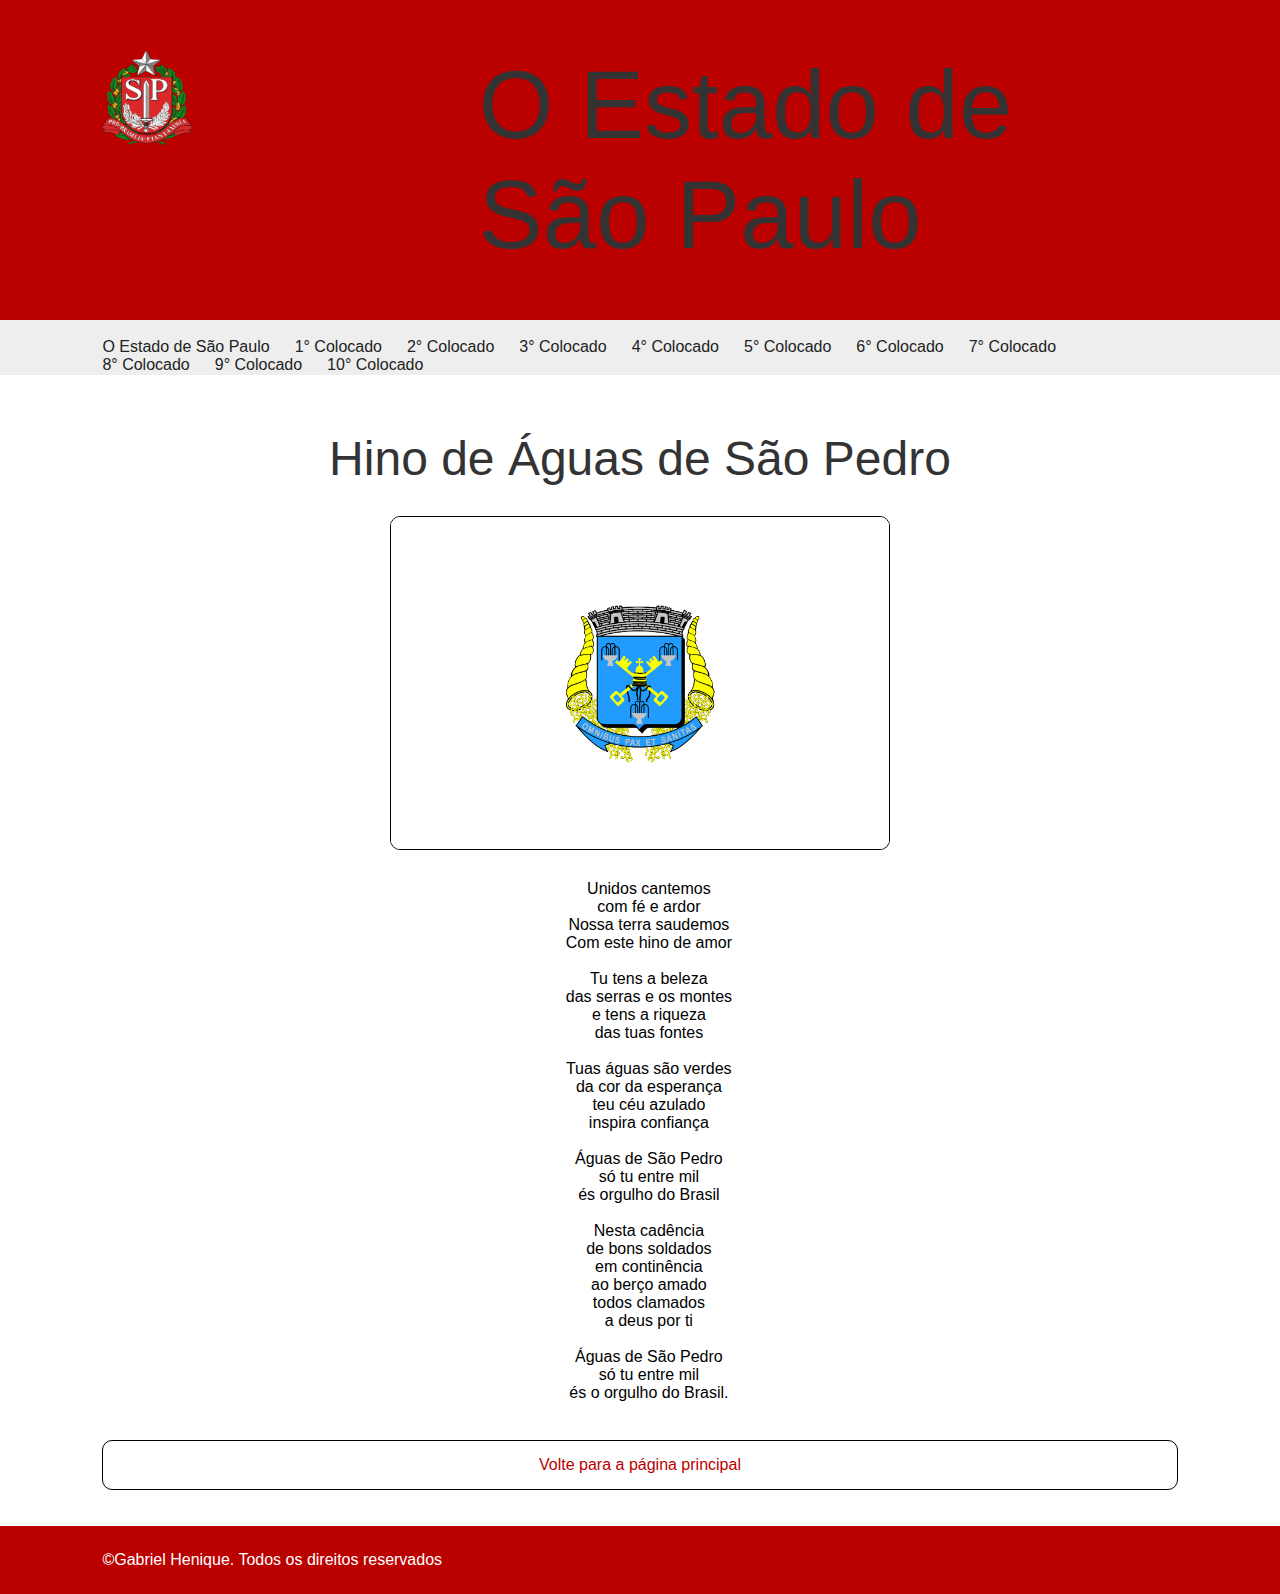
<file: Hino_Aguas_de_Sao_Pedro.html>
<!DOCTYPE html>
<html lang="pt-br">

<head>
    <meta charset="UTF-8">
    <meta http-equiv="X-UA-Compatible" content="IE=edge">
    <meta name="description" content="Página oficial do PROA">
    <meta name="author" content="Gabriel Henrique">
    <meta name="keywords" content="Hino, Cidade,Águas de São Pedro">
    <meta name="viewport" content="width=device-width, initial-scale=1.0">
    <link rel="stylesheet" href="estilo/Style.css">
    <link rel="shortcut icon" href="imagens/brasao-estado-de-sao-paulo.png" type="image/x-icon">
    <title>Hino de Águas de São Pedro</title>
</head>

<body>
    <Header class="cabecalho">
        <h1 class="logo"><a href="index.html" title="O Estado de São Paulo"><img
                    src="imagens/brasao-estado-de-sao-paulo.png" alt=""></a></h1>
        <h2>O Estado de São Paulo</h2>

    </Header>
    <nav class="menu">
        <ul>
            <li><a href="index.html">O Estado de São Paulo</a></li>
            <li><a href="Hino_Sao_Caetano.html">1° Colocado</a></li>
            <li><a href="Hino_Aguas_de_Sao_Pedro.html">2° Colocado</a></li>
            <li><a href="Hino_de_Santos.html">3° Colocado</a></li>
            <li><a href="Hino_Jundiai.html">4° Colocado</a></li>
            <li><a href="Hino_Valinhos.html">5° Colocado</a></li>
            <li><a href="Hino_Vinhedo.html">6° Colocado</a></li>
            <li><a href="Hino_Santo_Andre.html">7° Colocado</a></li>
            <li><a href="Hino_Araraquara.html">8° Colocado</a></li>
            <li><a href="Hino_Santana.html">9° Colocado</a></li>
            <li><a href="hino_Ilha_Solteira.html">10° Colocado</a></li>
        </ul>
    </nav>
    <main class="principal">
        <h2>Hino de Águas de São Pedro</h2>
        <img src="imagens/aguas_de_São_Pedro.png" alt="Bandeira de Águas de São Pedro">
        <pre>
    Unidos cantemos
    com fé e ardor
    Nossa terra saudemos
    Com este hino de amor

    Tu tens a beleza
    das serras e os montes
    e tens a riqueza
    das tuas fontes

    Tuas águas são verdes
    da cor da esperança
    teu céu azulado
    inspira confiança

    Águas de São Pedro
    só tu entre mil
    és orgulho do Brasil

    Nesta cadência
    de bons soldados
    em continência
    ao berço amado
    todos clamados
    a deus por ti

    Águas de São Pedro
    só tu entre mil
    és o orgulho do Brasil.
    </pre>
        <a class="links" href="index.html">Volte para a página principal</a>
    </main>
    <footer class="rodape">
        <p>&copy;Gabriel Henique. Todos os direitos reservados</p>
    </footer>
</body>

</html>
</file>
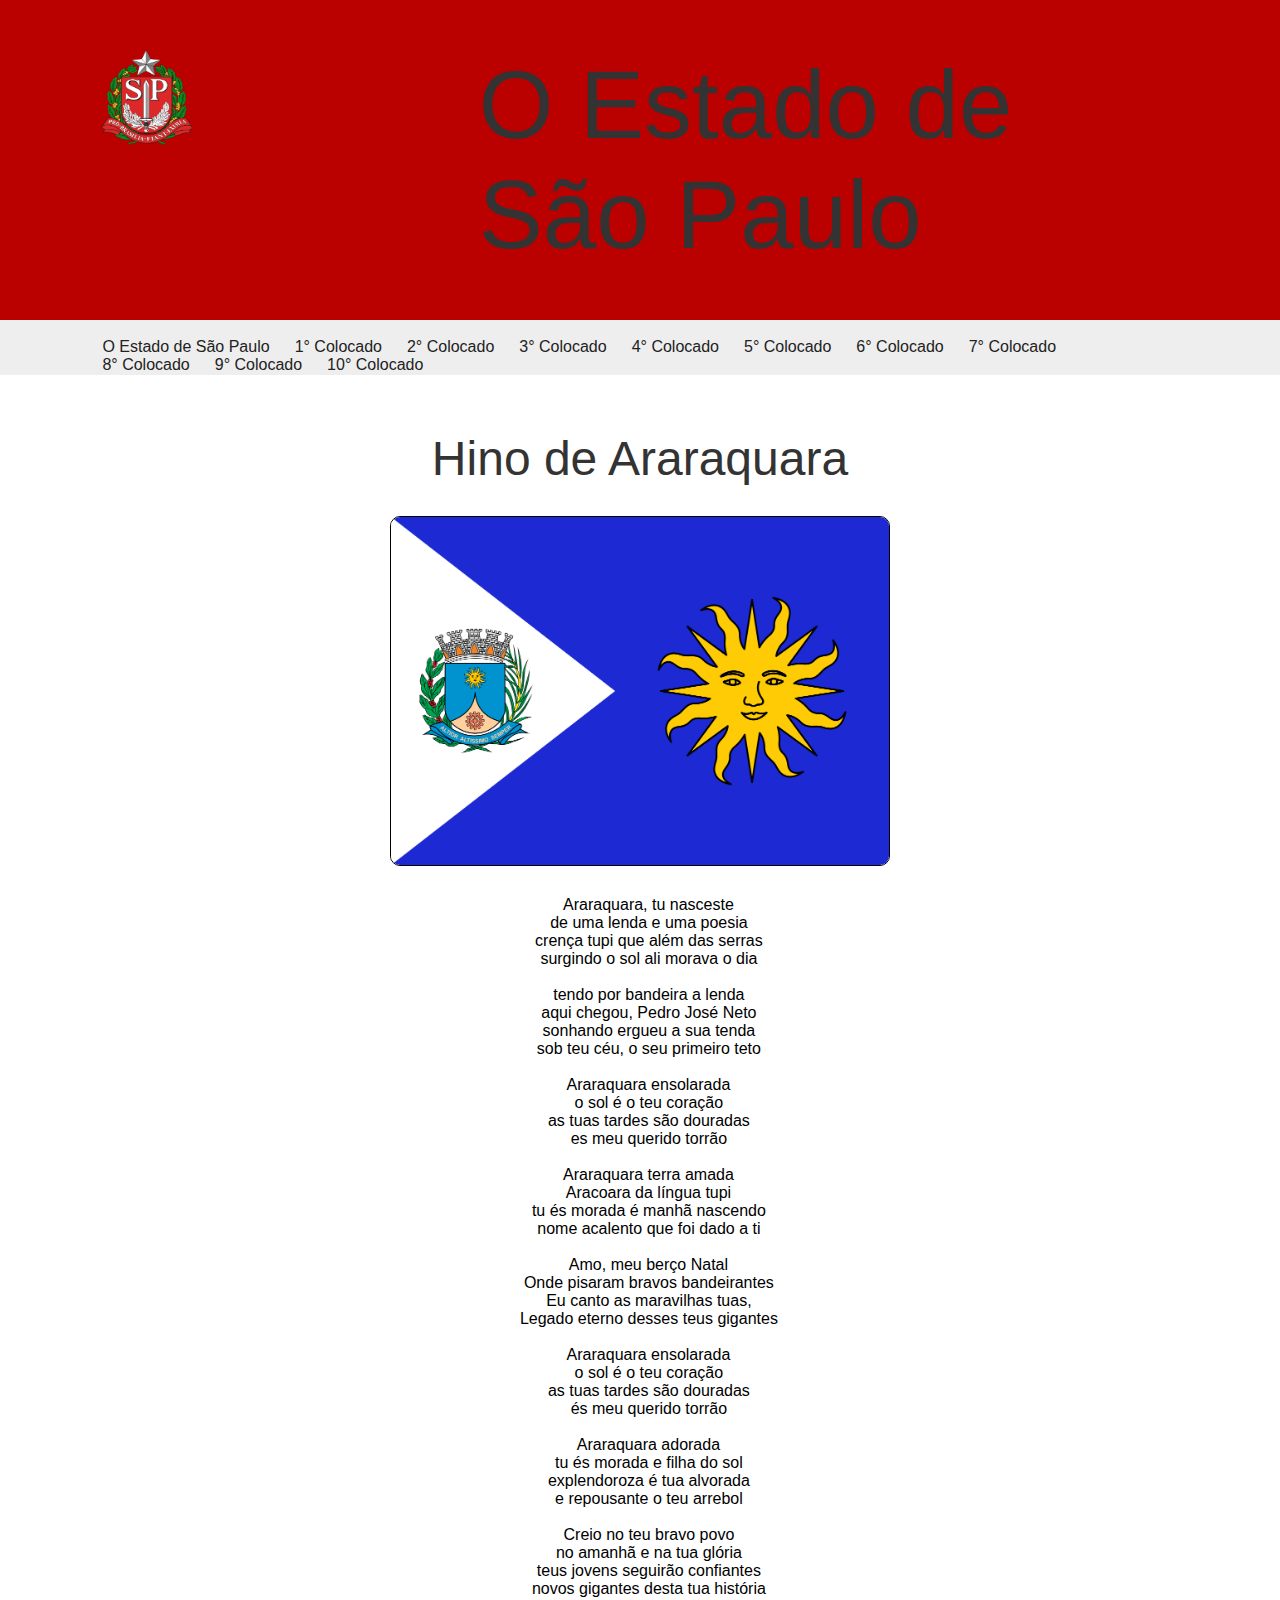
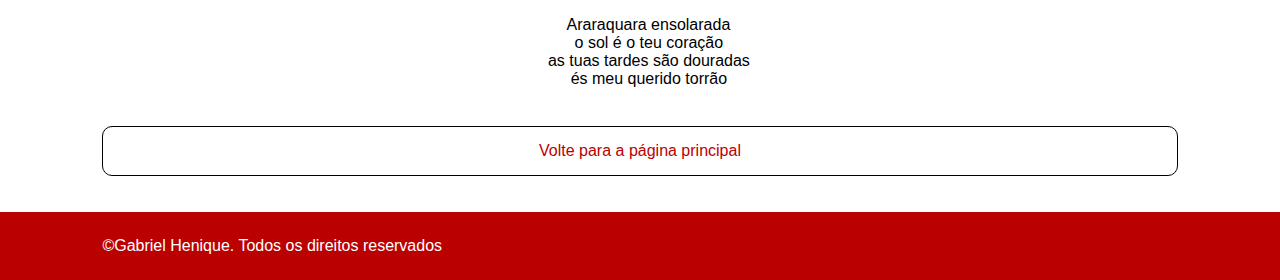
<file: Hino_Araraquara.html>
<!DOCTYPE html>
<html lang="pt-br">

<head>
    <meta charset="UTF-8">
    <meta http-equiv="X-UA-Compatible" content="IE=edge">
    <meta name="description" content="Página oficial do PROA">
    <meta name="author" content="Gabriel Henrique">
    <meta name="keywords" content="Hino, Cidade, Araraquara">
    <meta name="viewport" content="width=device-width, initial-scale=1.0">
    <link rel="stylesheet" href="estilo/Style.css">
    <link rel="shortcut icon" href="imagens/brasao-estado-de-sao-paulo.png" type="image/x-icon">
    <title>Hino de Araraquara</title>
</head>

<body>
    <Header class="cabecalho">
        <h1 class="logo"><a href="index.html" title="O Estado de São Paulo"><img src="imagens/brasao-estado-de-sao-paulo.png" alt=""></a></h1>
        <h2>O Estado de São Paulo</h2>

    </Header>
    <nav class="menu">
        <ul>
            <li><a href="index.html">O Estado de São Paulo</a></li>
            <li><a href="Hino_Sao_Caetano.html">1° Colocado</a></li>
            <li><a href="Hino_Aguas_de_Sao_Pedro.html">2° Colocado</a></li>
            <li><a href="Hino_de_Santos.html">3° Colocado</a></li>
            <li><a href="Hino_Jundiai.html">4° Colocado</a></li>
            <li><a href="Hino_Valinhos.html">5° Colocado</a></li>
            <li><a href="Hino_Vinhedo.html">6° Colocado</a></li>
            <li><a href="Hino_Santo_Andre.html">7° Colocado</a></li>
            <li><a href="Hino_Araraquara.html">8° Colocado</a></li>
            <li><a href="Hino_Santana.html">9° Colocado</a></li>
            <li><a href="hino_Ilha_Solteira.html">10° Colocado</a></li>
        </ul>
    </nav>

    <main class="principal">
    <h2>Hino de Araraquara</h2>
    <img src="imagens/Araraquara.jpg"alt="Bandeira de Araraquara">
    <pre>
    Araraquara, tu nasceste
    de uma lenda e uma poesia
    crença tupi que além das serras
    surgindo o sol ali morava o dia
        
    tendo por bandeira a lenda
    aqui chegou, Pedro José Neto
    sonhando ergueu a sua tenda
    sob teu céu, o seu primeiro teto
        
    Araraquara ensolarada
    o sol é o teu coração
    as tuas tardes são douradas
    es meu querido torrão
        
    Araraquara terra amada
    Aracoara da língua tupi
    tu és morada é manhã nascendo
    nome acalento que foi dado a ti
        
    Amo, meu berço Natal
    Onde pisaram bravos bandeirantes
    Eu canto as maravilhas tuas,
    Legado eterno desses teus gigantes
        
    Araraquara ensolarada
    o sol é o teu coração
    as tuas tardes são douradas
    és meu querido torrão
        
    Araraquara adorada
    tu és morada e filha do sol
    explendoroza é tua alvorada
    e repousante o teu arrebol
        
    Creio no teu bravo povo
    no amanhã e na tua glória
    teus jovens seguirão confiantes
    novos gigantes desta tua história
        
    Araraquara ensolarada
    o sol é o teu coração
    as tuas tardes são douradas
    és meu querido torrão
    </pre>
    <a class="links" href="index.html">Volte para a página principal</a>
</main>
<footer class="rodape">
    <p>&copy;Gabriel Henique. Todos os direitos reservados</p>
</footer>
</body>

</html>
</file>
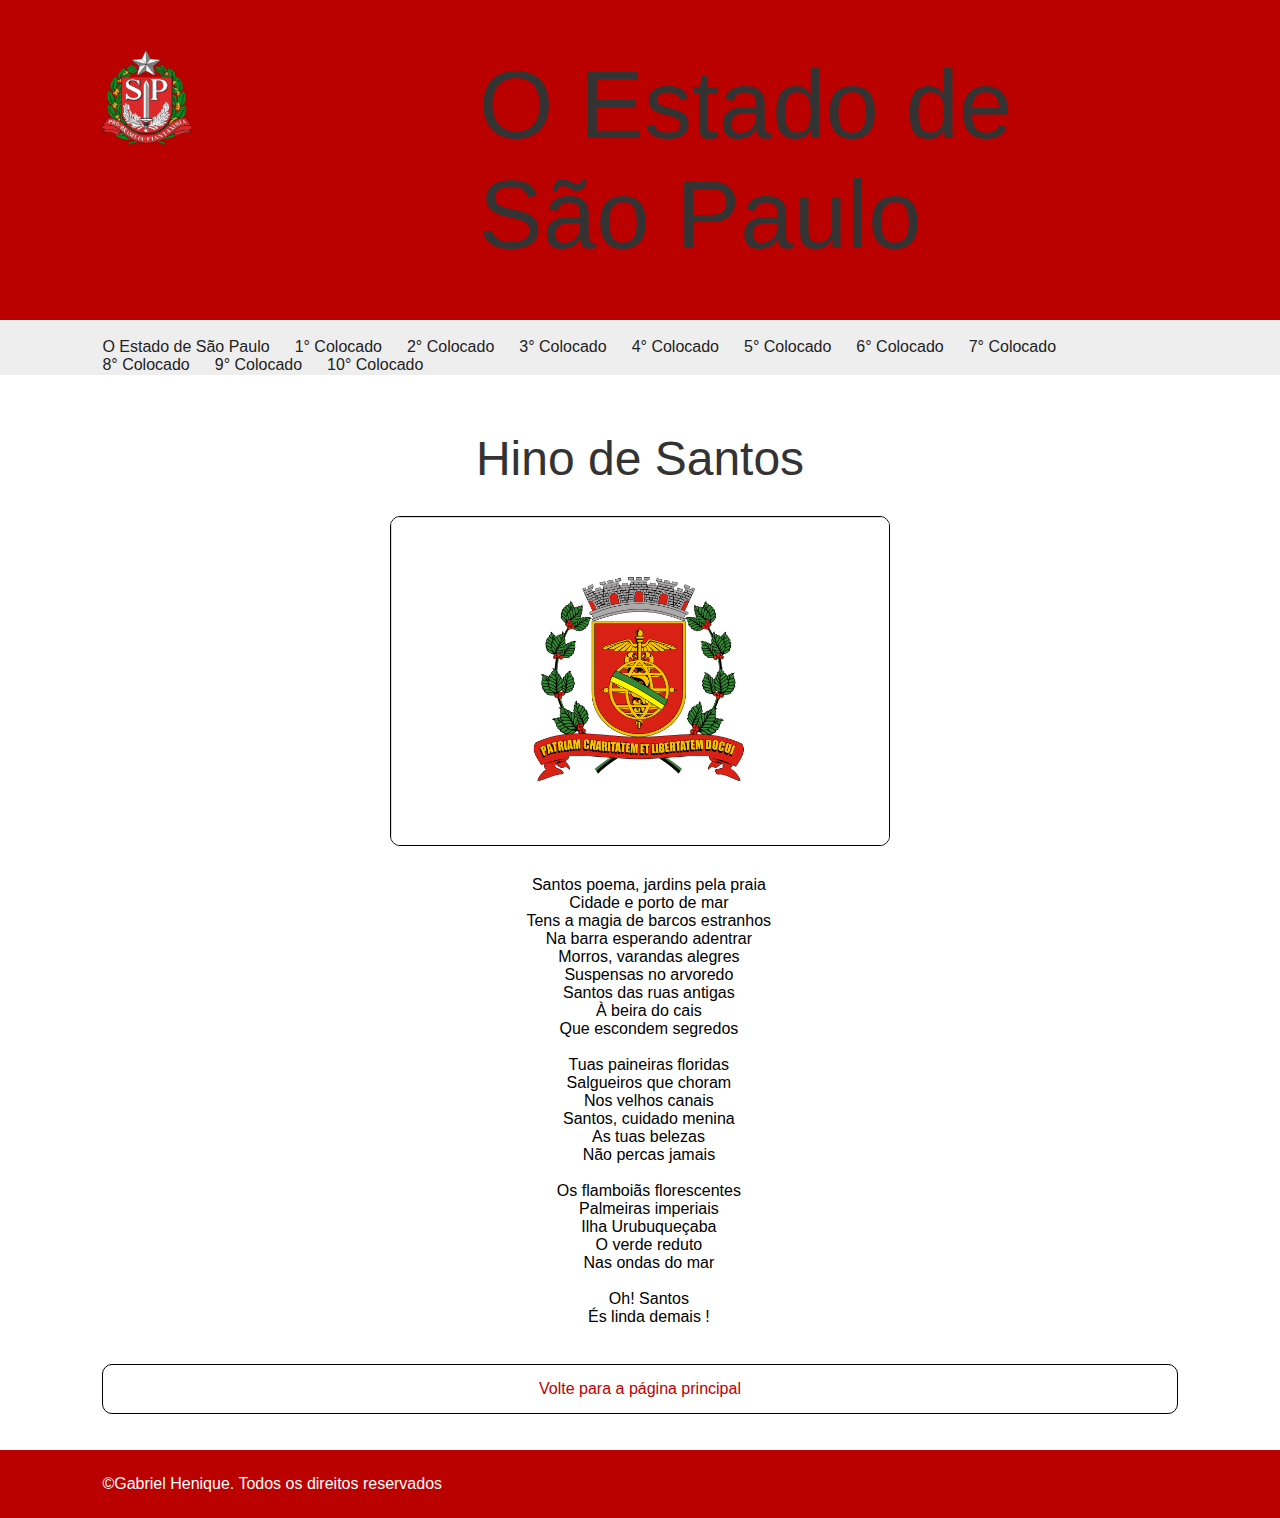
<file: Hino_de_Santos.html>
<!DOCTYPE html>
<html lang="pt-br">
<head>
    <meta charset="UTF-8">
    <meta http-equiv="X-UA-Compatible" content="IE=edge">
    <meta name="description" content="Página oficial do PROA">
    <meta name="author" content="Gabriel Henrique">
    <meta name="keywords" content="Hino, Cidade, Santos">
    <meta name="viewport" content="width=device-width, initial-scale=1.0">
    <link rel="stylesheet" href="estilo/Style.css">
    <link rel="shortcut icon" href="imagens/brasao-estado-de-sao-paulo.png" type="image/x-icon">
    <title>Hino de Santos</title>
</head>
<body>
    <Header class="cabecalho">
        <h1 class="logo"><a href="index.html" title="O Estado de São Paulo"><img src="imagens/brasao-estado-de-sao-paulo.png" alt=""></a></h1>
        <h2>O Estado de São Paulo</h2>

    </Header>
    <nav class="menu">
        <ul>
            <li><a href="index.html">O Estado de São Paulo</a></li>
            <li><a href="Hino_Sao_Caetano.html">1° Colocado</a></li>
            <li><a href="Hino_Aguas_de_Sao_Pedro.html">2° Colocado</a></li>
            <li><a href="Hino_de_Santos.html">3° Colocado</a></li>
            <li><a href="Hino_Jundiai.html">4° Colocado</a></li>
            <li><a href="Hino_Valinhos.html">5° Colocado</a></li>
            <li><a href="Hino_Vinhedo.html">6° Colocado</a></li>
            <li><a href="Hino_Santo_Andre.html">7° Colocado</a></li>
            <li><a href="Hino_Araraquara.html">8° Colocado</a></li>
            <li><a href="Hino_Santana.html">9° Colocado</a></li>
            <li><a href="hino_Ilha_Solteira.html">10° Colocado</a></li>
        </ul>
    </nav>

    <main class="principal">
    <h2>Hino de Santos</h2>
    <hr>
    <img src="imagens/Santos.jpg"alt="Bandeira de Santos">
    <pre>
    Santos poema, jardins pela praia
    Cidade e porto de mar
    Tens a magia de barcos estranhos
    Na barra esperando adentrar
    Morros, varandas alegres
    Suspensas no arvoredo
    Santos das ruas antigas
    À beira do cais
    Que escondem segredos

    Tuas paineiras floridas
    Salgueiros que choram
    Nos velhos canais
    Santos, cuidado menina
    As tuas belezas
    Não percas jamais

    Os flamboiãs florescentes
    Palmeiras imperiais
    Ilha Urubuqueçaba
    O verde reduto
    Nas ondas do mar

    Oh! Santos
    És linda demais !
    </pre>
    <a class="links" href="index.html">Volte para a página principal</a>
    </main>
    <footer class="rodape">
        <p>&copy;Gabriel Henique. Todos os direitos reservados</p>
    </footer>
</body>

</html>
</file>
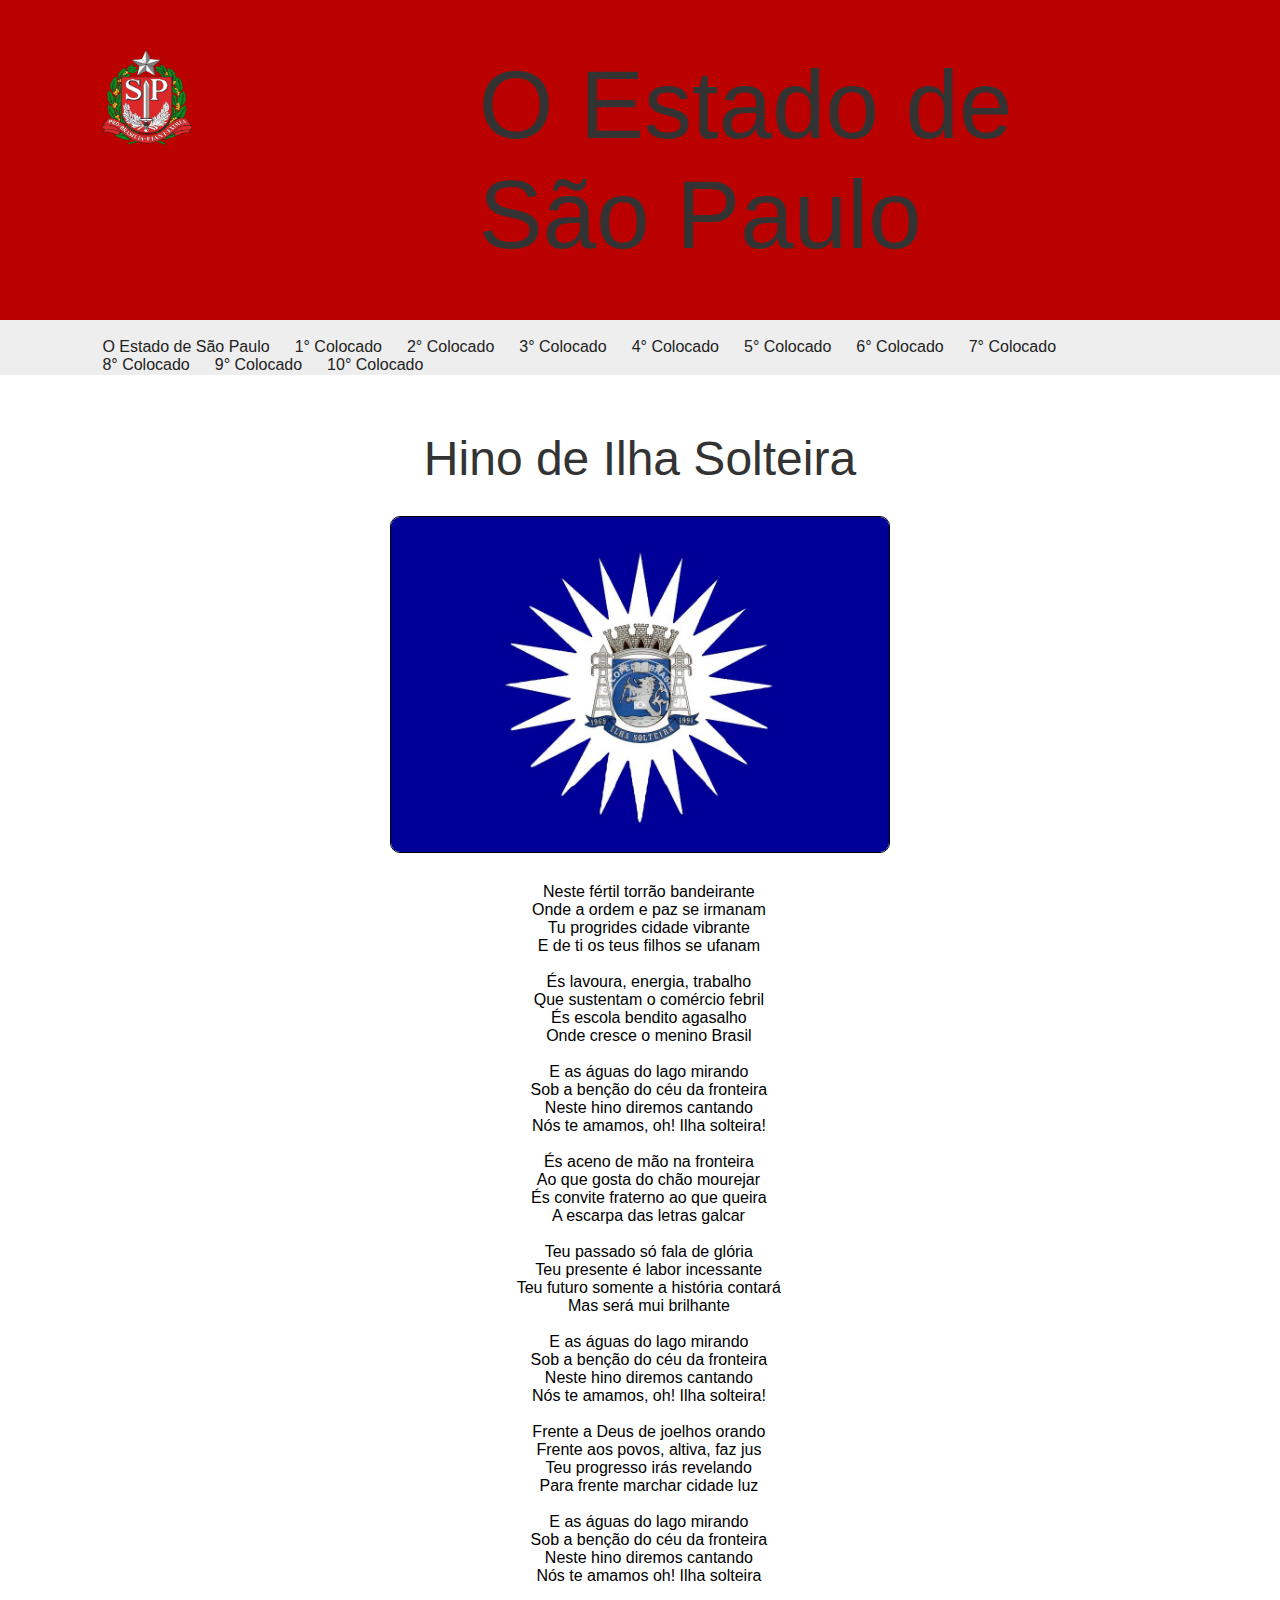
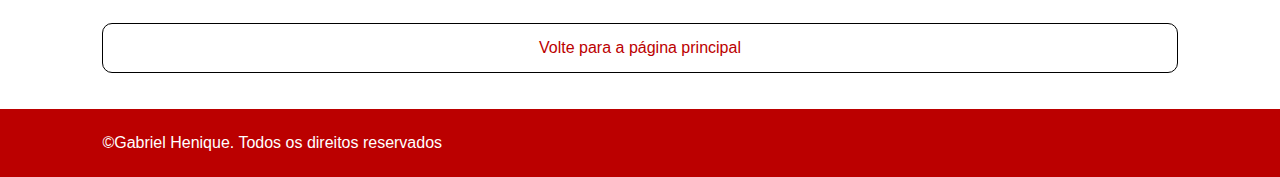
<file: hino_Ilha_Solteira.html>
<!DOCTYPE html>
<html lang="pt-br">
<head>
    <meta charset="UTF-8">
    <meta http-equiv="X-UA-Compatible" content="IE=edge">
    <meta name="description" content="Página oficial do PROA">
    <meta name="author" content="Gabriel Henrique">
    <meta name="keywords" content="Hino, Cidade, Ilha Solteira">
    <meta name="viewport" content="width=device-width, initial-scale=1.0">
    <link rel="stylesheet" href="estilo/Style.css">
    <link rel="shortcut icon" href="imagens/brasao-estado-de-sao-paulo.png" type="image/x-icon">
    <title>Hino de Ilha Solteira</title>
</head>
<body>
    <Header class="cabecalho">
        <h1 class="logo"><a href="index.html" title="O Estado de São Paulo"><img src="imagens/brasao-estado-de-sao-paulo.png" alt=""></a></h1>
        <h2>O Estado de São Paulo</h2>

    </Header>
    <nav class="menu">
        <ul>
            <li><a href="index.html">O Estado de São Paulo</a></li>
            <li><a href="Hino_Sao_Caetano.html">1° Colocado</a></li>
            <li><a href="Hino_Aguas_de_Sao_Pedro.html">2° Colocado</a></li>
            <li><a href="Hino_de_Santos.html">3° Colocado</a></li>
            <li><a href="Hino_Jundiai.html">4° Colocado</a></li>
            <li><a href="Hino_Valinhos.html">5° Colocado</a></li>
            <li><a href="Hino_Vinhedo.html">6° Colocado</a></li>
            <li><a href="Hino_Santo_Andre.html">7° Colocado</a></li>
            <li><a href="Hino_Araraquara.html">8° Colocado</a></li>
            <li><a href="Hino_Santana.html">9° Colocado</a></li>
            <li><a href="hino_Ilha_Solteira.html">10° Colocado</a></li>
        </ul>
    </nav>

    <main class="principal">
    <h2>Hino de Ilha Solteira</h2>
    <img src="imagens/ilha-solteira.jpg"alt="Bandeira de Ilha Solteira">
    <pre>
    Neste fértil torrão bandeirante
    Onde a ordem e paz se irmanam
    Tu progrides cidade vibrante
    E de ti os teus filhos se ufanam

    És lavoura, energia, trabalho
    Que sustentam o comércio febril
    És escola bendito agasalho
    Onde cresce o menino Brasil

    E as águas do lago mirando
    Sob a benção do céu da fronteira
    Neste hino diremos cantando
    Nós te amamos, oh! Ilha solteira!

    És aceno de mão na fronteira
    Ao que gosta do chão mourejar
    És convite fraterno ao que queira
    A escarpa das letras galcar

    Teu passado só fala de glória
    Teu presente é labor incessante
    Teu futuro somente a história contará
    Mas será mui brilhante

    E as águas do lago mirando
    Sob a benção do céu da fronteira
    Neste hino diremos cantando
    Nós te amamos, oh! Ilha solteira!

    Frente a Deus de joelhos orando
    Frente aos povos, altiva, faz jus
    Teu progresso irás revelando
    Para frente marchar cidade luz

    E as águas do lago mirando
    Sob a benção do céu da fronteira
    Neste hino diremos cantando
    Nós te amamos oh! Ilha solteira
    </pre>
    <a class="links" href="index.html">Volte para a página principal</a>
    </main>
    <footer class="rodape">
        <p>&copy;Gabriel Henique. Todos os direitos reservados</p>
    </footer>
</body>

</html>
</file>
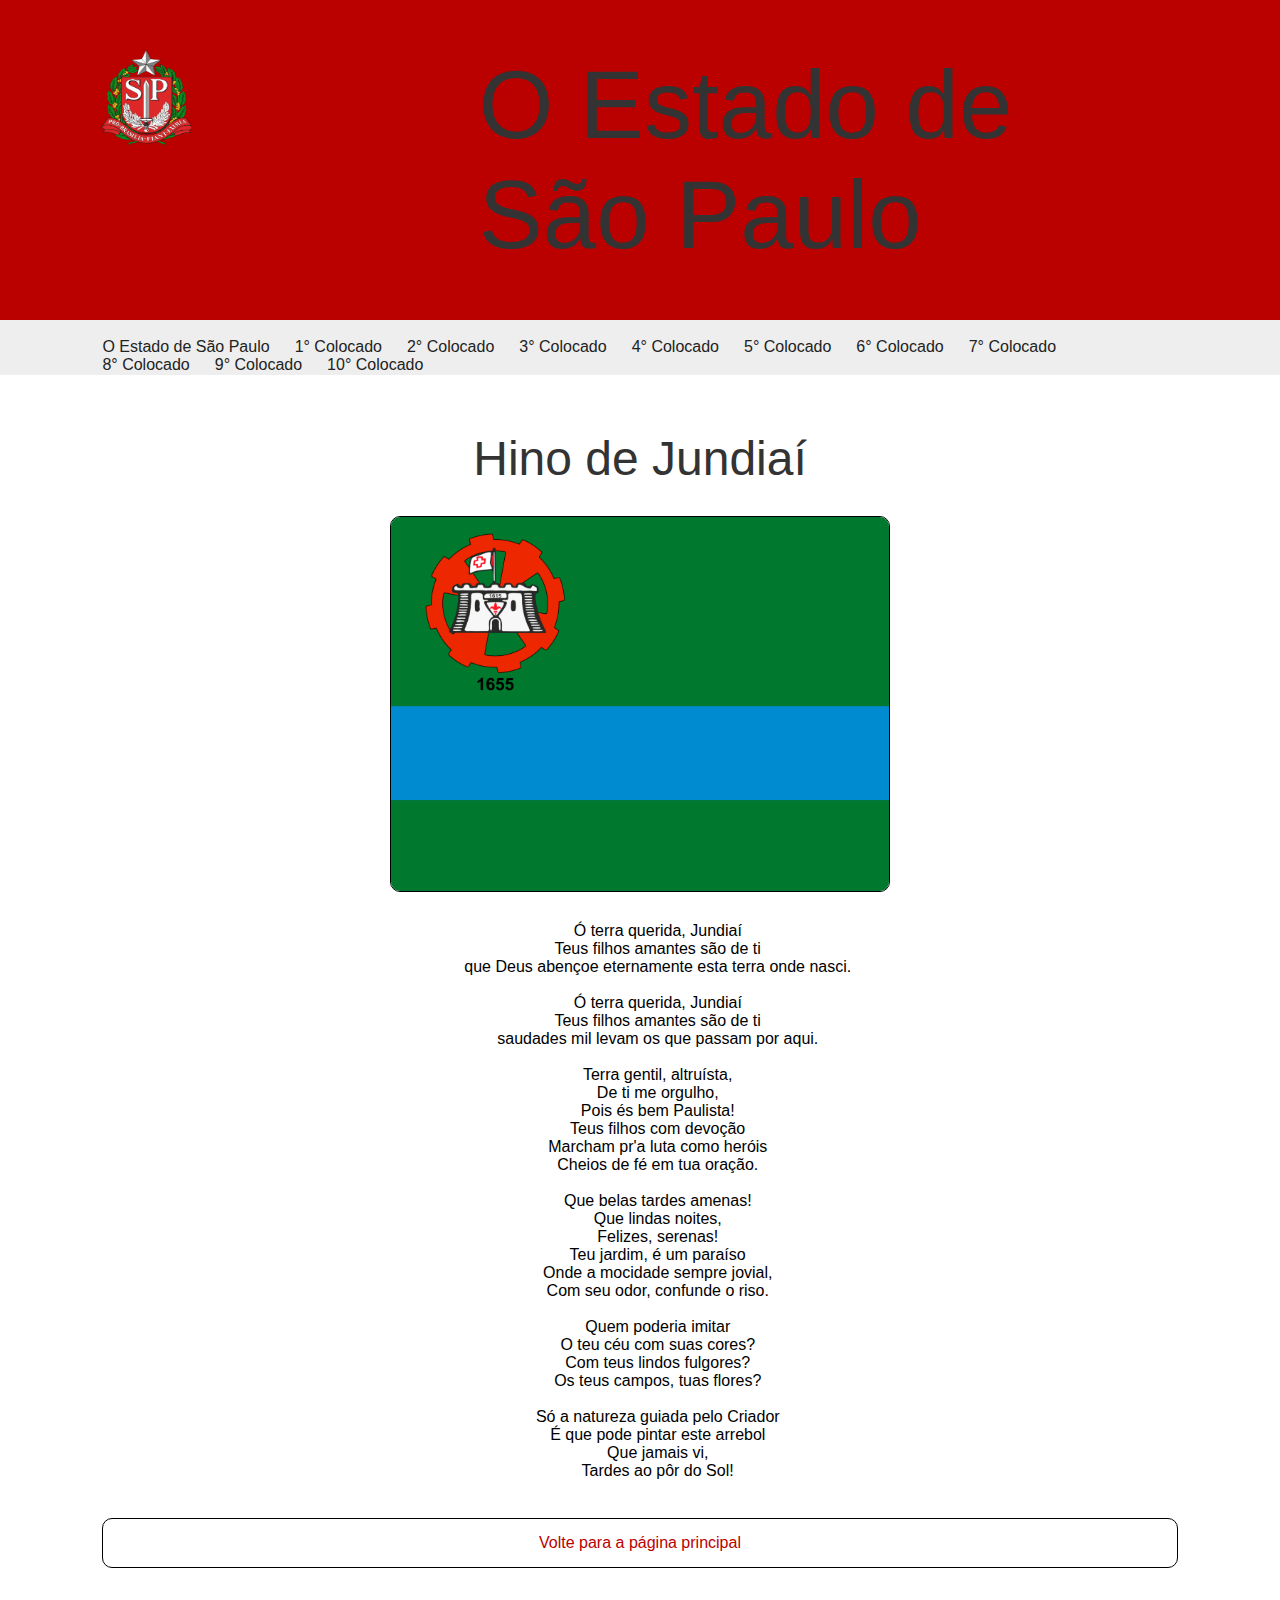
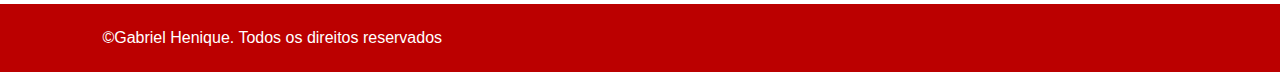
<file: Hino_Jundiai.html>
<!DOCTYPE html>
<html lang="pt-br">
<head>
    <meta charset="UTF-8">
    <meta http-equiv="X-UA-Compatible" content="IE=edge">
    <meta name="description" content="Página oficial do PROA">
    <meta name="author" content="Gabriel Henrique">
    <meta name="keywords" content="Hino, Cidade, Jundiaí">
    <meta name="viewport" content="width=device-width, initial-scale=1.0">
    <link rel="stylesheet" href="estilo/Style.css">
    <link rel="shortcut icon" href="imagens/brasao-estado-de-sao-paulo.png" type="image/x-icon">
    <title>Hino de Jundiaí</title>
</head>
<body>
    <Header class="cabecalho">
        <h1 class="logo"><a href="index.html" title="O Estado de São Paulo"><img src="imagens/brasao-estado-de-sao-paulo.png" alt=""></a></h1>
        <h2>O Estado de São Paulo</h2>

    </Header>
    <nav class="menu">
        <ul>
            <li><a href="index.html">O Estado de São Paulo</a></li>
            <li><a href="Hino_Sao_Caetano.html">1° Colocado</a></li>
            <li><a href="Hino_Aguas_de_Sao_Pedro.html">2° Colocado</a></li>
            <li><a href="Hino_de_Santos.html">3° Colocado</a></li>
            <li><a href="Hino_Jundiai.html">4° Colocado</a></li>
            <li><a href="Hino_Valinhos.html">5° Colocado</a></li>
            <li><a href="Hino_Vinhedo.html">6° Colocado</a></li>
            <li><a href="Hino_Santo_Andre.html">7° Colocado</a></li>
            <li><a href="Hino_Araraquara.html">8° Colocado</a></li>
            <li><a href="Hino_Santana.html">9° Colocado</a></li>
            <li><a href="hino_Ilha_Solteira.html">10° Colocado</a></li>
        </ul>
    </nav>

    <main class="principal">
    <h2>Hino de Jundiaí</h2>
    <hr>
    <img src="imagens/jundiai.png"alt="Bandeira de Jundiaí">
    <pre>
        Ó terra querida, Jundiaí
        Teus filhos amantes são de ti
        que Deus abençoe eternamente esta terra onde nasci.

        Ó terra querida, Jundiaí
        Teus filhos amantes são de ti
        saudades mil levam os que passam por aqui.

        Terra gentil, altruísta,
        De ti me orgulho,
        Pois és bem Paulista!
        Teus filhos com devoção
        Marcham pr'a luta como heróis
        Cheios de fé em tua oração.

        Que belas tardes amenas!
        Que lindas noites,
        Felizes, serenas!
        Teu jardim, é um paraíso
        Onde a mocidade sempre jovial,
        Com seu odor, confunde o riso.

        Quem poderia imitar
        O teu céu com suas cores?
        Com teus lindos fulgores?
        Os teus campos, tuas flores?

        Só a natureza guiada pelo Criador
        É que pode pintar este arrebol
        Que jamais vi,
        Tardes ao pôr do Sol!
    </pre>
    <a class="links" href="index.html">Volte para a página principal</a>
    </main>
    <footer class="rodape">
        <p>&copy;Gabriel Henique. Todos os direitos reservados</p>
    </footer>
</body>

</html>
</file>
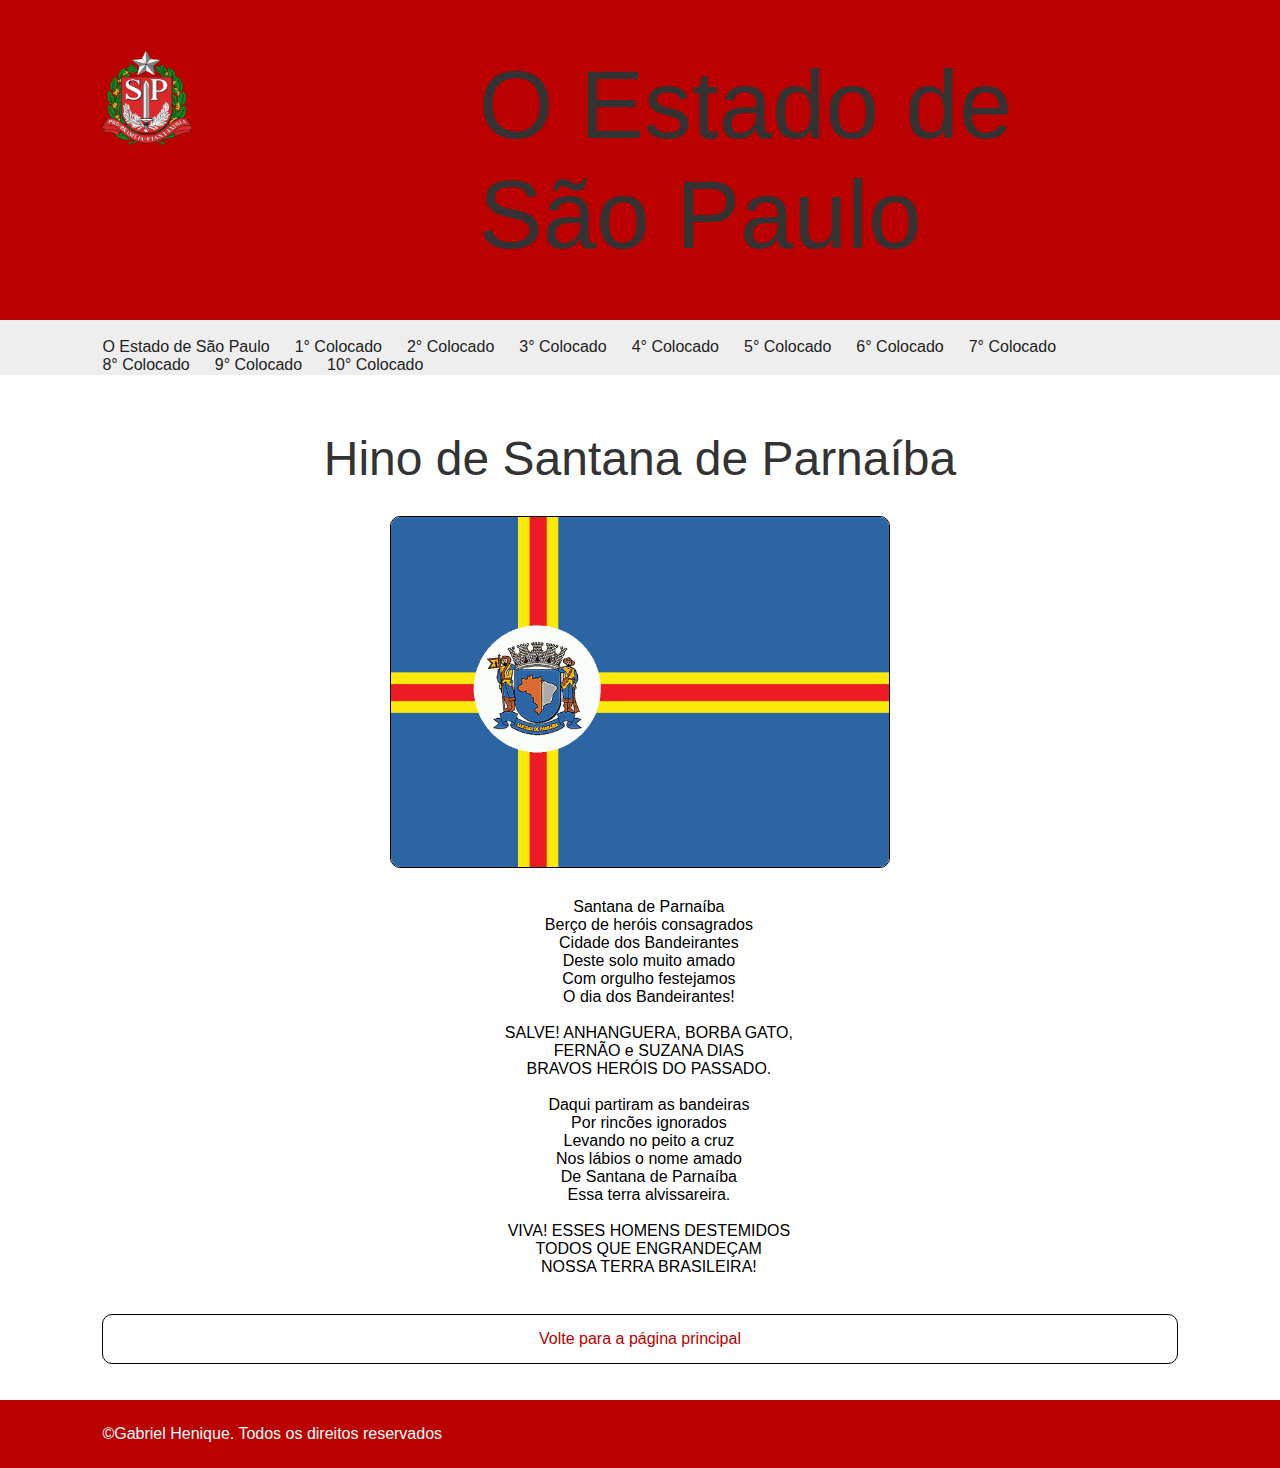
<file: Hino_Santana.html>
<!DOCTYPE html>
<html lang="pt-br">
<head>
    <meta charset="UTF-8">
    <meta http-equiv="X-UA-Compatible" content="IE=edge">
    <meta name="description" content="Página oficial do PROA">
    <meta name="author" content="Gabriel Henrique">
    <meta name="keywords" content="Hino, Cidade, Santana de Parnaíba">
    <meta name="viewport" content="width=device-width, initial-scale=1.0">
    <link rel="stylesheet" href="estilo/Style.css">
    <link rel="shortcut icon" href="imagens/brasao-estado-de-sao-paulo.png" type="image/x-icon">
    <title>Hino de Santana de Parnaíba</title>
</head>
<body>
    <Header class="cabecalho">
        <h1 class="logo"><a href="index.html" title="O Estado de São Paulo"><img src="imagens/brasao-estado-de-sao-paulo.png" alt=""></a></h1>
        <h2>O Estado de São Paulo</h2>

    </Header>
    <nav class="menu">
        <ul>
            <li><a href="index.html">O Estado de São Paulo</a></li>
            <li><a href="Hino_Sao_Caetano.html">1° Colocado</a></li>
            <li><a href="Hino_Aguas_de_Sao_Pedro.html">2° Colocado</a></li>
            <li><a href="Hino_de_Santos.html">3° Colocado</a></li>
            <li><a href="Hino_Jundiai.html">4° Colocado</a></li>
            <li><a href="Hino_Valinhos.html">5° Colocado</a></li>
            <li><a href="Hino_Vinhedo.html">6° Colocado</a></li>
            <li><a href="Hino_Santo_Andre.html">7° Colocado</a></li>
            <li><a href="Hino_Araraquara.html">8° Colocado</a></li>
            <li><a href="Hino_Santana.html">9° Colocado</a></li>
            <li><a href="hino_Ilha_Solteira.html">10° Colocado</a></li>
        </ul>
    </nav>

    <main class="principal">
    <h2>Hino de Santana de Parnaíba</h2>
    <hr>
    <img src="imagens/Bandeira_de_Santana_de_Parnaíba.png"alt="Bandeira de Santana de Parnaíba">
    <pre>
    Santana de Parnaíba
    Berço de heróis consagrados
    Cidade dos Bandeirantes
    Deste solo muito amado
    Com orgulho festejamos
    O dia dos Bandeirantes!

    SALVE! ANHANGUERA, BORBA GATO,
    FERNÃO e SUZANA DIAS
    BRAVOS HERÓIS DO PASSADO.

    Daqui partiram as bandeiras
    Por rincões ignorados
    Levando no peito a cruz
    Nos lábios o nome amado
    De Santana de Parnaíba
    Essa terra alvissareira.

    VIVA! ESSES HOMENS DESTEMIDOS
    TODOS QUE ENGRANDEÇAM
    NOSSA TERRA BRASILEIRA!
    </pre>
    <a class="links" href="index.html">Volte para a página principal</a>
    </main>
    <footer class="rodape">
        <p>&copy;Gabriel Henique. Todos os direitos reservados</p>
    </footer>
</body>

</html>
</file>
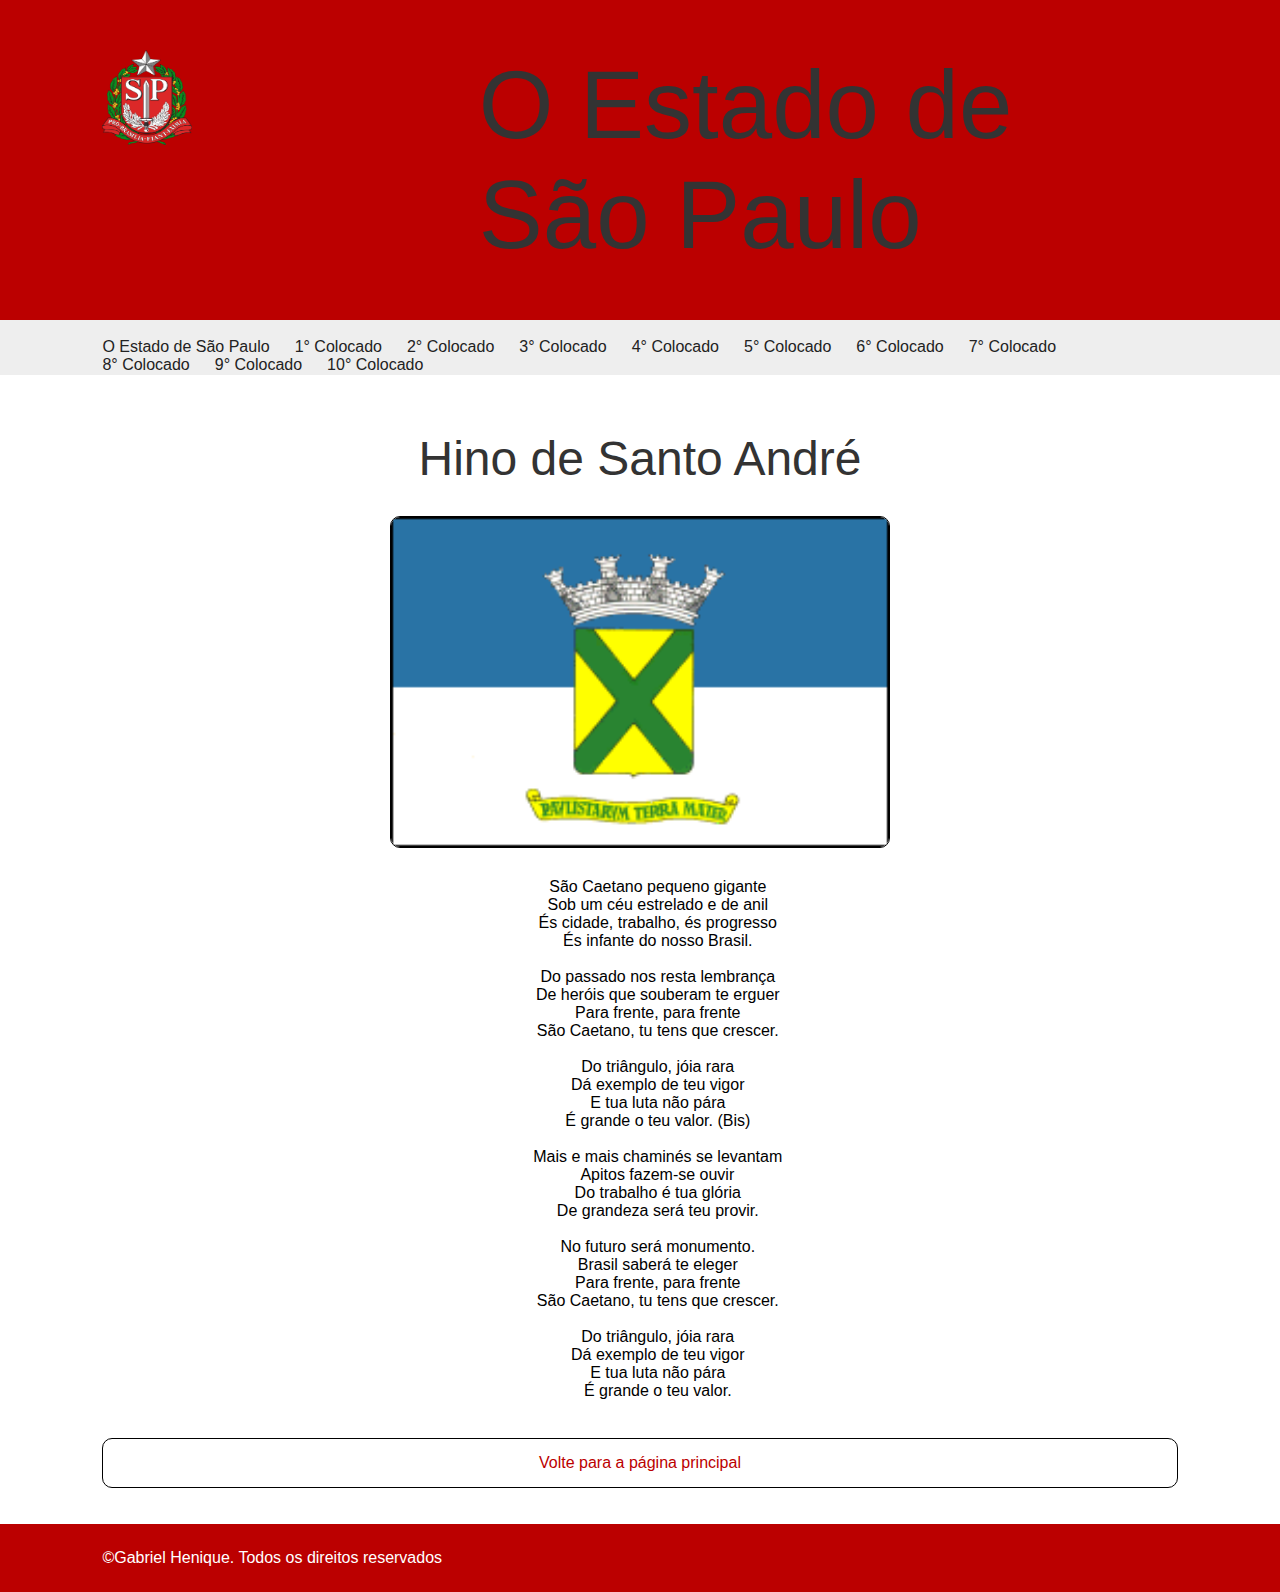
<file: Hino_Santo_Andre.html>
<!DOCTYPE html>
<html lang="pt-br">

<head>
    <meta charset="UTF-8">
    <meta http-equiv="X-UA-Compatible" content="IE=edge">
    <meta name="description" content="Página oficial do PROA">
    <meta name="author" content="Gabriel Henrique">
    <meta name="keywords" content="Hino, Cidade, Santo André">
    <meta name="viewport" content="width=device-width, initial-scale=1.0">
    <link rel="stylesheet" href="estilo/Style.css">
    <link rel="shortcut icon" href="imagens/brasao-estado-de-sao-paulo.png" type="image/x-icon">
    <title>Hino de Santo André</title>
</head>

<body>
    <Header class="cabecalho">
        <h1 class="logo"><a href="index.html" title="O Estado de São Paulo"><img src="imagens/brasao-estado-de-sao-paulo.png" alt=""></a></h1>
        <h2>O Estado de São Paulo</h2>

    </Header>
    <nav class="menu">
        <ul>
            <li><a href="index.html">O Estado de São Paulo</a></li>
            <li><a href="Hino_Sao_Caetano.html">1° Colocado</a></li>
            <li><a href="Hino_Aguas_de_Sao_Pedro.html">2° Colocado</a></li>
            <li><a href="Hino_de_Santos.html">3° Colocado</a></li>
            <li><a href="Hino_Jundiai.html">4° Colocado</a></li>
            <li><a href="Hino_Valinhos.html">5° Colocado</a></li>
            <li><a href="Hino_Vinhedo.html">6° Colocado</a></li>
            <li><a href="Hino_Santo_Andre.html">7° Colocado</a></li>
            <li><a href="Hino_Araraquara.html">8° Colocado</a></li>
            <li><a href="Hino_Santana.html">9° Colocado</a></li>
            <li><a href="hino_Ilha_Solteira.html">10° Colocado</a></li>
        </ul>
    </nav>
<main class="principal">
    <h2>Hino de Santo André</h2>
    <img src="imagens/Bandeira_de_Santo_André.png" alt="Bandeira de Santo André">
    <pre>
        São Caetano pequeno gigante
        Sob um céu estrelado e de anil
        És cidade, trabalho, és progresso
        És infante do nosso Brasil.

        Do passado nos resta lembrança
        De heróis que souberam te erguer
        Para frente, para frente
        São Caetano, tu tens que crescer.

        Do triângulo, jóia rara
        Dá exemplo de teu vigor
        E tua luta não pára
        É grande o teu valor. (Bis)

        Mais e mais chaminés se levantam
        Apitos fazem-se ouvir
        Do trabalho é tua glória
        De grandeza será teu provir.

        No futuro será monumento.
        Brasil saberá te eleger
        Para frente, para frente
        São Caetano, tu tens que crescer.

        Do triângulo, jóia rara
        Dá exemplo de teu vigor
        E tua luta não pára
        É grande o teu valor.
    </pre>
    <a class="links" href="index.html">Volte para a página principal</a>
    </main>
    <footer class="rodape">
        <p>&copy;Gabriel Henique. Todos os direitos reservados</p>
    </footer>
</body>

</html>
</file>
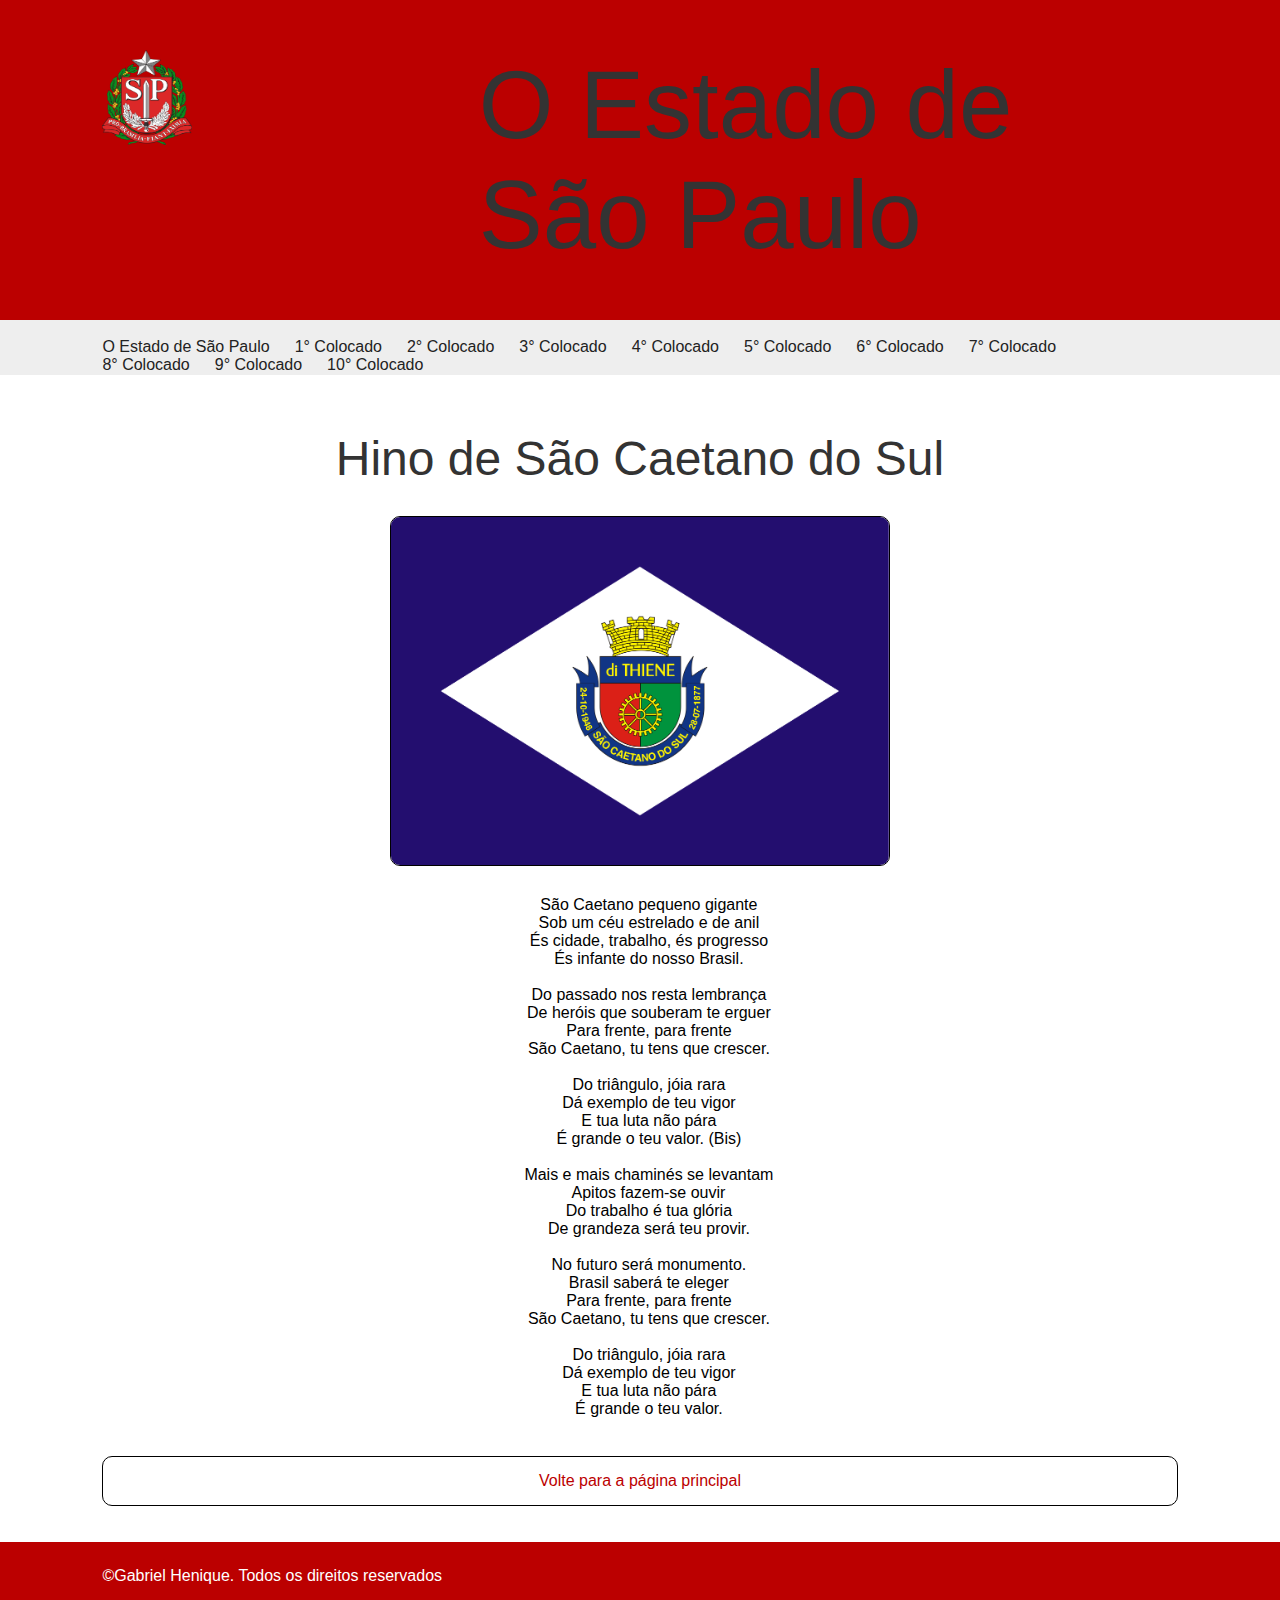
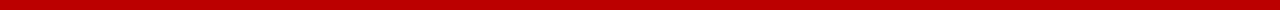
<file: Hino_Sao_Caetano.html>
<!DOCTYPE html>
<html lang="pt-br">

<head>
    <meta charset="UTF-8">
    <meta http-equiv="X-UA-Compatible" content="IE=edge">
    <meta name="description" content="Página oficial do PROA">
    <meta name="author" content="Gabriel Henrique">
    <meta name="keywords" content="Hino, Cidade, São Caetano do Sul">
    <meta name="viewport" content="width=device-width, initial-scale=1.0">
    <link rel="stylesheet" href="estilo/Style.css">
    <link rel="shortcut icon" href="imagens/brasao-estado-de-sao-paulo.png" type="image/x-icon">
    <title>Hino de São Caetano do Sul</title>
</head>

<body>
    <Header class="cabecalho">
        <h1 class="logo"><a href="index.html" title="O Estado de São Paulo"><img src="imagens/brasao-estado-de-sao-paulo.png" alt=""></a></h1>
        <h2>O Estado de São Paulo</h2>

    </Header>
    <nav class="menu">
        <ul>
            <li><a href="index.html">O Estado de São Paulo</a></li>
            <li><a href="Hino_Sao_Caetano.html">1° Colocado</a></li>
            <li><a href="Hino_Aguas_de_Sao_Pedro.html">2° Colocado</a></li>
            <li><a href="Hino_de_Santos.html">3° Colocado</a></li>
            <li><a href="Hino_Jundiai.html">4° Colocado</a></li>
            <li><a href="Hino_Valinhos.html">5° Colocado</a></li>
            <li><a href="Hino_Vinhedo.html">6° Colocado</a></li>
            <li><a href="Hino_Santo_Andre.html">7° Colocado</a></li>
            <li><a href="Hino_Araraquara.html">8° Colocado</a></li>
            <li><a href="Hino_Santana.html">9° Colocado</a></li>
            <li><a href="hino_Ilha_Solteira.html">10° Colocado</a></li>
        </ul>
    </nav>
<main class="principal">
    <h2>Hino de São Caetano do Sul</h2>
    <hr>
    <img src="imagens/sao_Caetano_do_Sul.jpg" alt="Bandeira de São Caetano">
    <pre>
    São Caetano pequeno gigante
    Sob um céu estrelado e de anil
    És cidade, trabalho, és progresso
    És infante do nosso Brasil.

    Do passado nos resta lembrança
    De heróis que souberam te erguer
    Para frente, para frente
    São Caetano, tu tens que crescer.

    Do triângulo, jóia rara
    Dá exemplo de teu vigor
    E tua luta não pára
    É grande o teu valor. (Bis)

    Mais e mais chaminés se levantam
    Apitos fazem-se ouvir
    Do trabalho é tua glória
    De grandeza será teu provir.

    No futuro será monumento.
    Brasil saberá te eleger
    Para frente, para frente
    São Caetano, tu tens que crescer.

    Do triângulo, jóia rara
    Dá exemplo de teu vigor
    E tua luta não pára
    É grande o teu valor.
    </pre>
    <a class="links" href="index.html">Volte para a página principal</a>
    </main>
    <footer class="rodape">
        <p>&copy;Gabriel Henique. Todos os direitos reservados</p>
    </footer>
</body>

</html>
</file>
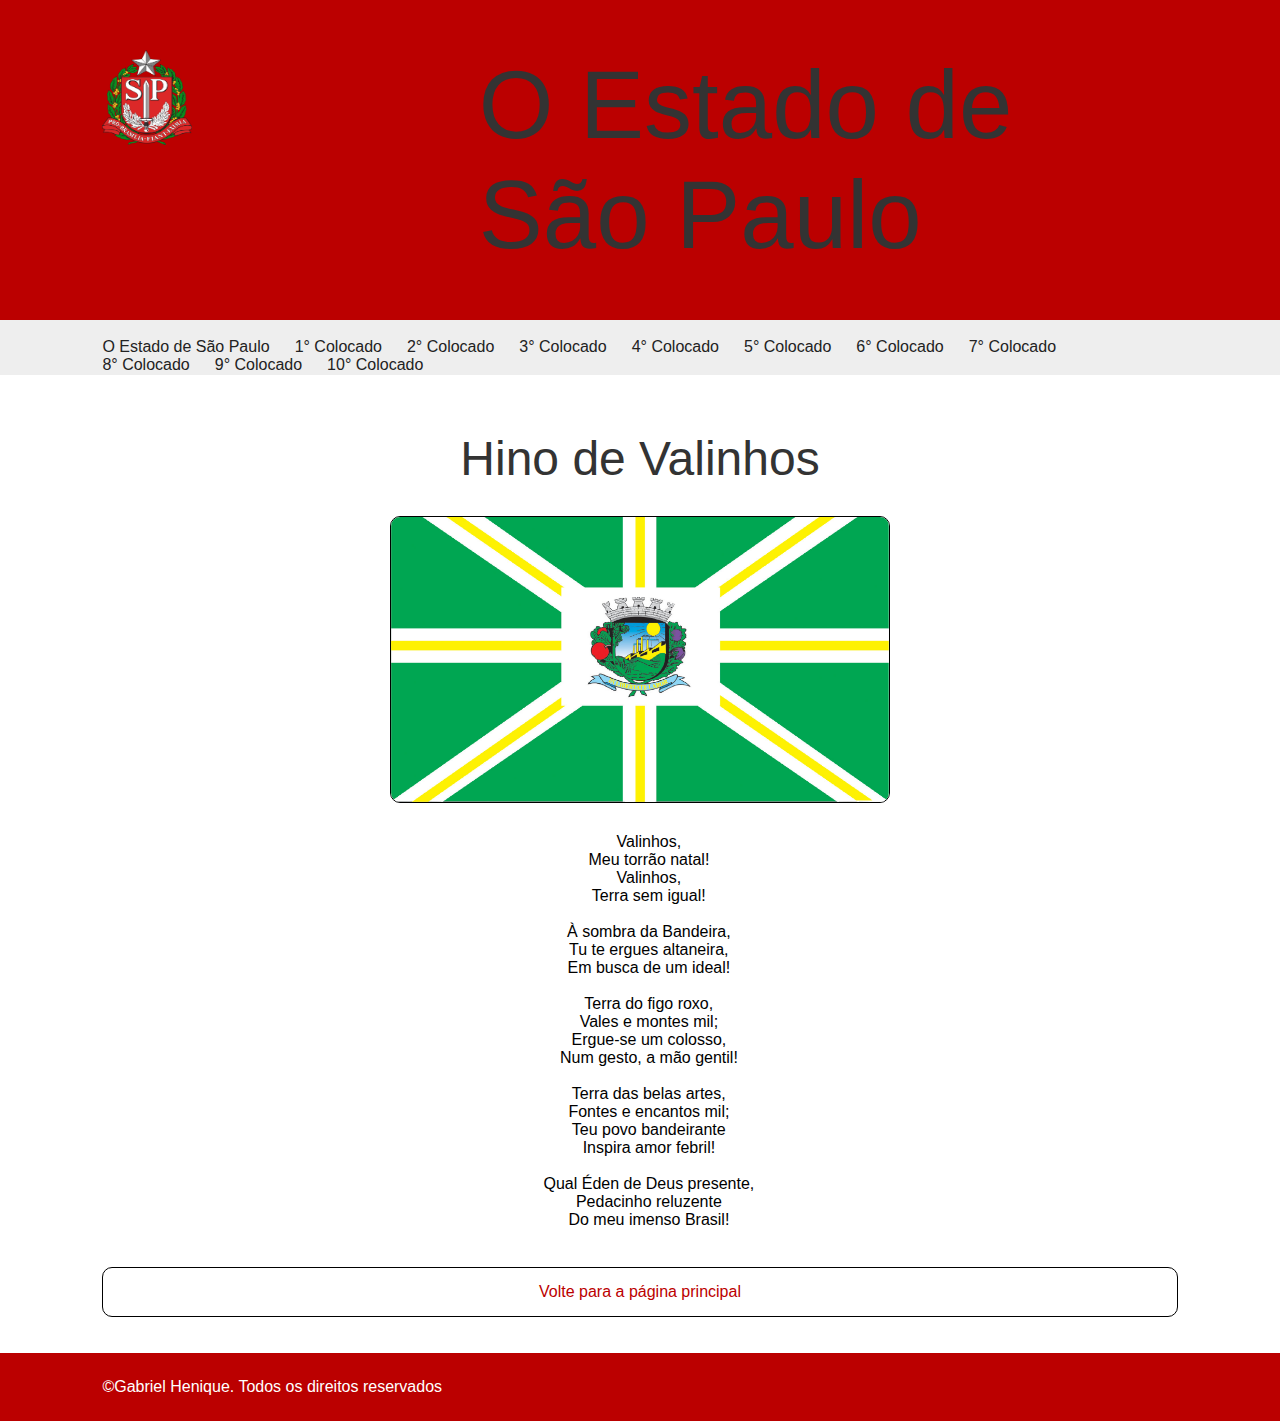
<file: Hino_Valinhos.html>
<!DOCTYPE html>
<html lang="pt-br">

<head>
    <meta charset="UTF-8">
    <meta http-equiv="X-UA-Compatible" content="IE=edge">
    <meta name="description" content="Página oficial do PROA">
    <meta name="author" content="Gabriel Henrique">
    <meta name="keywords" content="Hino, Cidade, Valinhos">
    <meta name="viewport" content="width=device-width, initial-scale=1.0">
    <link rel="stylesheet" href="estilo/Style.css">
    <link rel="shortcut icon" href="imagens/brasao-estado-de-sao-paulo.png" type="image/x-icon">
    <title>Hino de Valinhos</title>
</head>

<body>
    <Header class="cabecalho">
        <h1 class="logo"><a href="index.html" title="O Estado de São Paulo"><img src="imagens/brasao-estado-de-sao-paulo.png" alt=""></a></h1>
        <h2>O Estado de São Paulo</h2>

    </Header>
    <nav class="menu">
        <ul>
            <li><a href="index.html">O Estado de São Paulo</a></li>
            <li><a href="Hino_Sao_Caetano.html">1° Colocado</a></li>
            <li><a href="Hino_Aguas_de_Sao_Pedro.html">2° Colocado</a></li>
            <li><a href="Hino_de_Santos.html">3° Colocado</a></li>
            <li><a href="Hino_Jundiai.html">4° Colocado</a></li>
            <li><a href="Hino_Valinhos.html">5° Colocado</a></li>
            <li><a href="Hino_Vinhedo.html">6° Colocado</a></li>
            <li><a href="Hino_Santo_Andre.html">7° Colocado</a></li>
            <li><a href="Hino_Araraquara.html">8° Colocado</a></li>
            <li><a href="Hino_Santana.html">9° Colocado</a></li>
            <li><a href="hino_Ilha_Solteira.html">10° Colocado</a></li>
        </ul>
    </nav>
<main class="principal">
    <h2>Hino de Valinhos</h2>
    <img src="imagens/Valinhos.png" alt="Bandeira de Valinhos">
    <pre>
    Valinhos,
    Meu torrão natal!
    Valinhos,
    Terra sem igual!

    À sombra da Bandeira,
    Tu te ergues altaneira,
    Em busca de um ideal!

    Terra do figo roxo,
    Vales e montes mil;
    Ergue-se um colosso,
    Num gesto, a mão gentil!

    Terra das belas artes,
    Fontes e encantos mil;
    Teu povo bandeirante
    Inspira amor febril!

    Qual Éden de Deus presente,
    Pedacinho reluzente
    Do meu imenso Brasil!
    </pre>
    <a class="links" href="index.html">Volte para a página principal</a>
    </main>
    <footer class="rodape">
        <p>&copy;Gabriel Henique. Todos os direitos reservados</p>
    </footer>
</body>

</html>
</file>
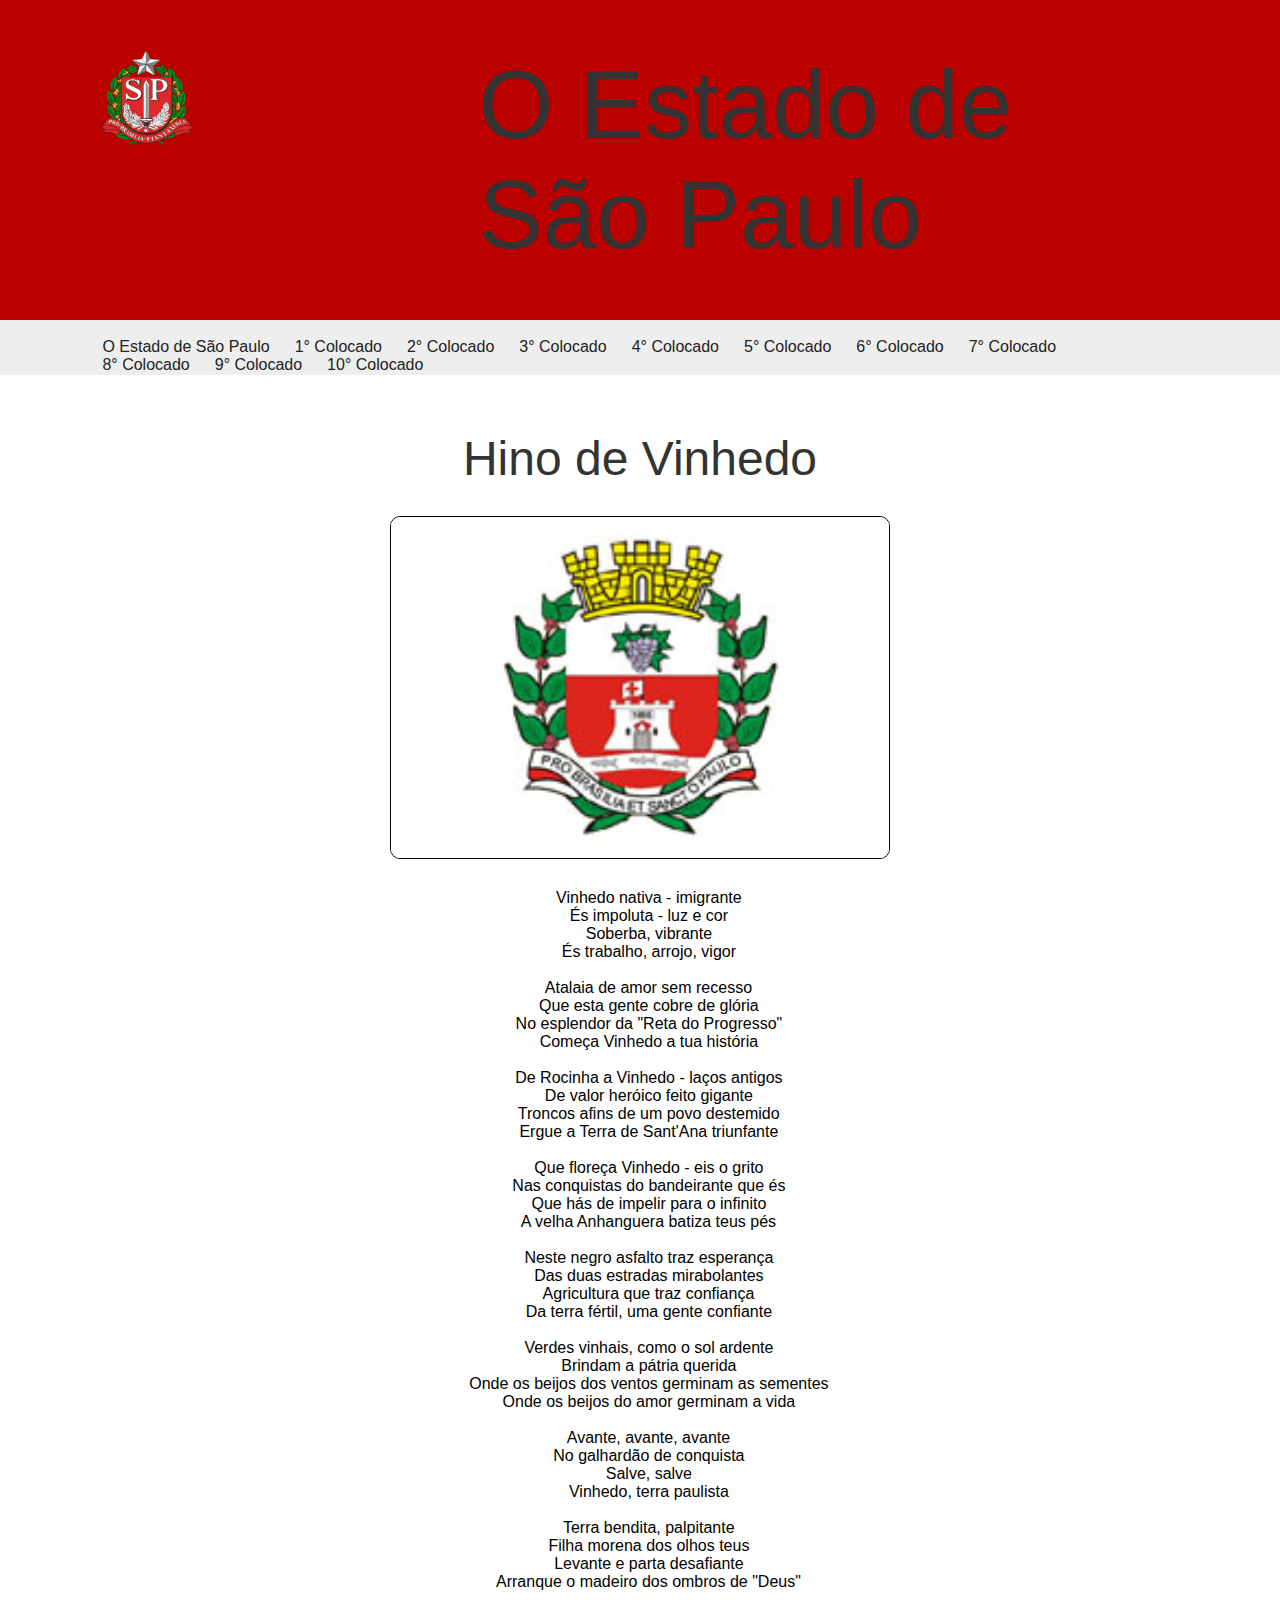
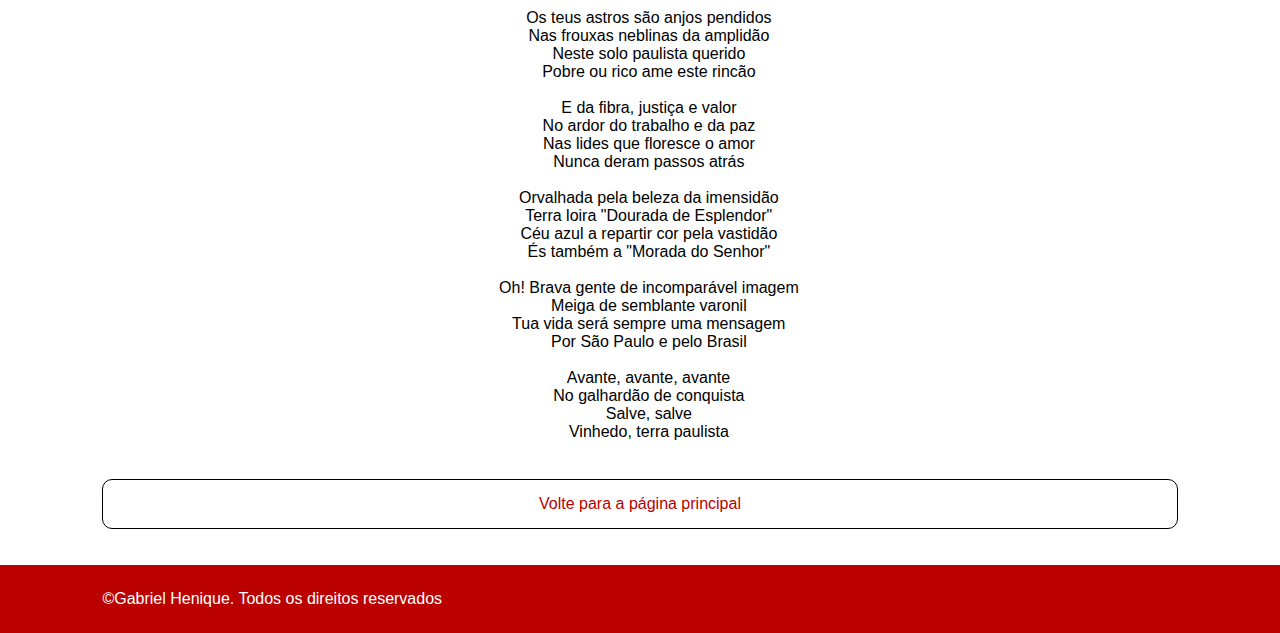
<file: Hino_Vinhedo.html>
<!DOCTYPE html>
<html lang="pt-br">

<head>
    <meta charset="UTF-8">
    <meta http-equiv="X-UA-Compatible" content="IE=edge">
    <meta name="description" content="Página oficial do PROA">
    <meta name="author" content="Gabriel Henrique">
    <meta name="keywords" content="Hino, Cidade, Vinhedo">
    <meta name="viewport" content="width=device-width, initial-scale=1.0">
    <link rel="stylesheet" href="estilo/Style.css">
    <link rel="shortcut icon" href="imagens/brasao-estado-de-sao-paulo.png" type="image/x-icon">
    <title>Hino de Vinhedo</title>
</head>

<body>
    <Header class="cabecalho">
        <h1 class="logo"><a href="index.html" title="O Estado de São Paulo"><img src="imagens/brasao-estado-de-sao-paulo.png" alt=""></a></h1>
        <h2>O Estado de São Paulo</h2>

    </Header>
    <nav class="menu">
        <ul>
            <li><a href="index.html">O Estado de São Paulo</a></li>
            <li><a href="Hino_Sao_Caetano.html">1° Colocado</a></li>
            <li><a href="Hino_Aguas_de_Sao_Pedro.html">2° Colocado</a></li>
            <li><a href="Hino_de_Santos.html">3° Colocado</a></li>
            <li><a href="Hino_Jundiai.html">4° Colocado</a></li>
            <li><a href="Hino_Valinhos.html">5° Colocado</a></li>
            <li><a href="Hino_Vinhedo.html">6° Colocado</a></li>
            <li><a href="Hino_Santo_Andre.html">7° Colocado</a></li>
            <li><a href="Hino_Araraquara.html">8° Colocado</a></li>
            <li><a href="Hino_Santana.html">9° Colocado</a></li>
            <li><a href="hino_Ilha_Solteira.html">10° Colocado</a></li>
        </ul>
    </nav>
<main class="principal">
    <h2>Hino de Vinhedo</h2>
    <img src="imagens/vinhedo.jpg" alt="Bandeira de Vinhedo">
    <pre>
    Vinhedo nativa - imigrante
    És impoluta - luz e cor
    Soberba, vibrante
    És trabalho, arrojo, vigor

    Atalaia de amor sem recesso
    Que esta gente cobre de glória
    No esplendor da "Reta do Progresso"
    Começa Vinhedo a tua história

    De Rocinha a Vinhedo - laços antigos
    De valor heróico feito gigante
    Troncos afins de um povo destemido
    Ergue a Terra de Sant'Ana triunfante

    Que floreça Vinhedo - eis o grito
    Nas conquistas do bandeirante que és
    Que hás de impelir para o infinito
    A velha Anhanguera batiza teus pés

    Neste negro asfalto traz esperança
    Das duas estradas mirabolantes
    Agricultura que traz confiança
    Da terra fértil, uma gente confiante

    Verdes vinhais, como o sol ardente
    Brindam a pátria querida
    Onde os beijos dos ventos germinam as sementes
    Onde os beijos do amor germinam a vida

    Avante, avante, avante
    No galhardão de conquista
    Salve, salve
    Vinhedo, terra paulista

    Terra bendita, palpitante
    Filha morena dos olhos teus
    Levante e parta desafiante
    Arranque o madeiro dos ombros de "Deus"

    Os teus astros são anjos pendidos
    Nas frouxas neblinas da amplidão
    Neste solo paulista querido
    Pobre ou rico ame este rincão

    E da fibra, justiça e valor
    No ardor do trabalho e da paz
    Nas lides que floresce o amor
    Nunca deram passos atrás

    Orvalhada pela beleza da imensidão
    Terra loira "Dourada de Esplendor"
    Céu azul a repartir cor pela vastidão
    És também a "Morada do Senhor"

    Oh! Brava gente de incomparável imagem
    Meiga de semblante varonil
    Tua vida será sempre uma mensagem
    Por São Paulo e pelo Brasil

    Avante, avante, avante
    No galhardão de conquista
    Salve, salve
    Vinhedo, terra paulista
    </pre>
    <a class="links" href="index.html">Volte para a página principal</a>
    </main>
    <footer class="rodape">
        <p>&copy;Gabriel Henique. Todos os direitos reservados</p>
    </footer>
</body>

</html>
</file>
<file: estilo/Style.css>
/* RESET  */
* {
    margin: 0;
    padding: 0;
    font-size: 100%;
    font-family: 'Noto Sans JP', sans-serif;
    font-weight: normal;
    box-sizing: border-box;
    border: none;
    outline: none;
}

img {
    max-width: 100%;
}

ul {
    list-style: none;
}

a {
    text-decoration: none;
}

h2 {
    font-size: 1.5em;
    color: #333;
}

p {
    font-size: 1em;
    color: #777;
}

/* Cabeçalho */
.cabecalho {
    width: 100%;
    float: left;
    padding: 50px 8%;
    background-color: #bb0000;
}

.logo a {
    width: 300px;
    height: 100px;
    float: left;
    background-image: url(../imagens/brasao-estado-de-sao-paulo.png);
    font-size: 0;
}

.cabecalho img{
    width: 90px;
    height: 95px;
    float: left;
}


.cabecalho h2{
    width: 65%;
    float:right;
    font-size: 6em;
}
/*Menu*/

.menu{
    width: 100%;
    float:left;
    background: #eee;
    padding: 18px 8%;
    max-height: 55px;
}

.menu li{
    float: left;
    text-align: center;
}

.menu li a{
    text-align: center;
    color: #222;
    margin-right: 25px;
}

.menu li a:hover{
    color: #bb0000;
    font-size: 1.1em;
}

/* Principal */

.principal{
width: 100%;
float: left;
padding: 16px 8%;
}

.principal h2{
    text-align: center;
    margin: 40px 0 30px;
    font-size: 3em;

}

.principal p{
    text-align: center;
    font-size: 1.5em;
}

.principal pre{
    text-align: center;
    margin-top: 30px;
}

.principal img{
    margin-top: 40px;
    margin-bottom: 40px;
    width:500px;
    height:400pxs;
    margin: auto;
    display: block;
    border: solid black 1px;
    border-radius: 10px;
}
.principal a{
    text-align: center;
    display: block;
    margin-bottom: 20px;
    margin-top: 20px;
}

.links{
    text-align: center;
    display: block;
    margin-bottom: 20px;
    margin-top: 20px;
    padding: 15px;
    background-color: #111;
    border: solid black 1px;
    border-radius: 10px;
    text-decoration: none;
}

.links:link{
    color: #bb0000;
    background-color:transparent;
}

.links:active{
    color: #bb0000;
    background-color:transparent;
}

.links:visited{
    color: #bb0000;
    background-color:transparent;
}

.links:hover{
    color: #bb0000;
    background-color:transparent;
}

.rodape{
    width: 100%;
    float: left;
    background-color: #b00;
    padding: 25px 8%;
}

.rodape p{
    color: #fff;
}

/* sitemap */

#Topo{
    transition: 2s;
}

#colocado1{
transition: 1.5s;
}

#colocado2{
    transition: 1.5s;
}

#colocado3{
    transition: 1.5s;
}

#colocado4{
    transition:2s;
}

#colocado5{
    transition: 1.5;
}

#colocado6{
    transition: 1.5;
}

#colocado7{
    transition: 2s;
}

#colocado8{
    transition: 2;
}

#colocado9{
    transition: 1.5;
}

#colocado10{
    transition: 1.5;
}

/* Responsividade */

@media screen and(max-width:320px){

    .cabecalho h2{
        font-size: 1em;
    }

    .menu{
    height: 80px;
    }

}
</file>
